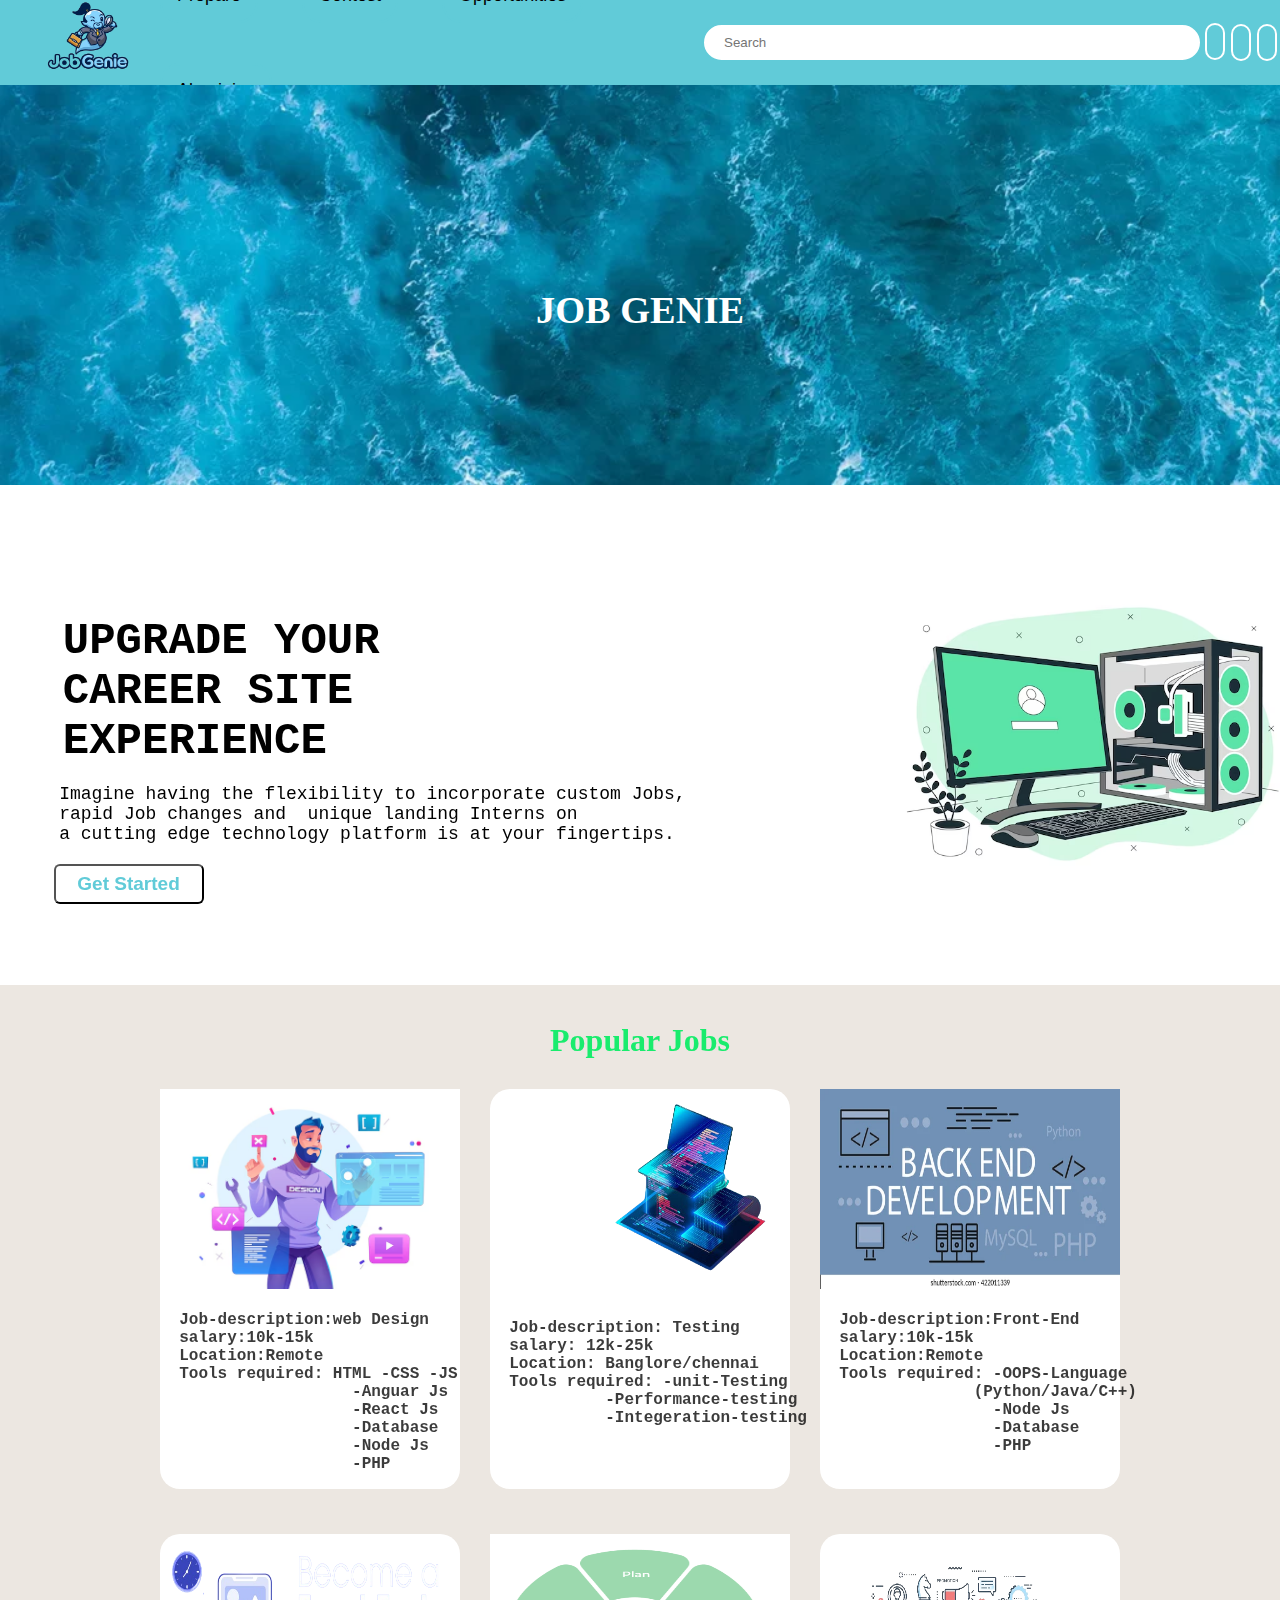
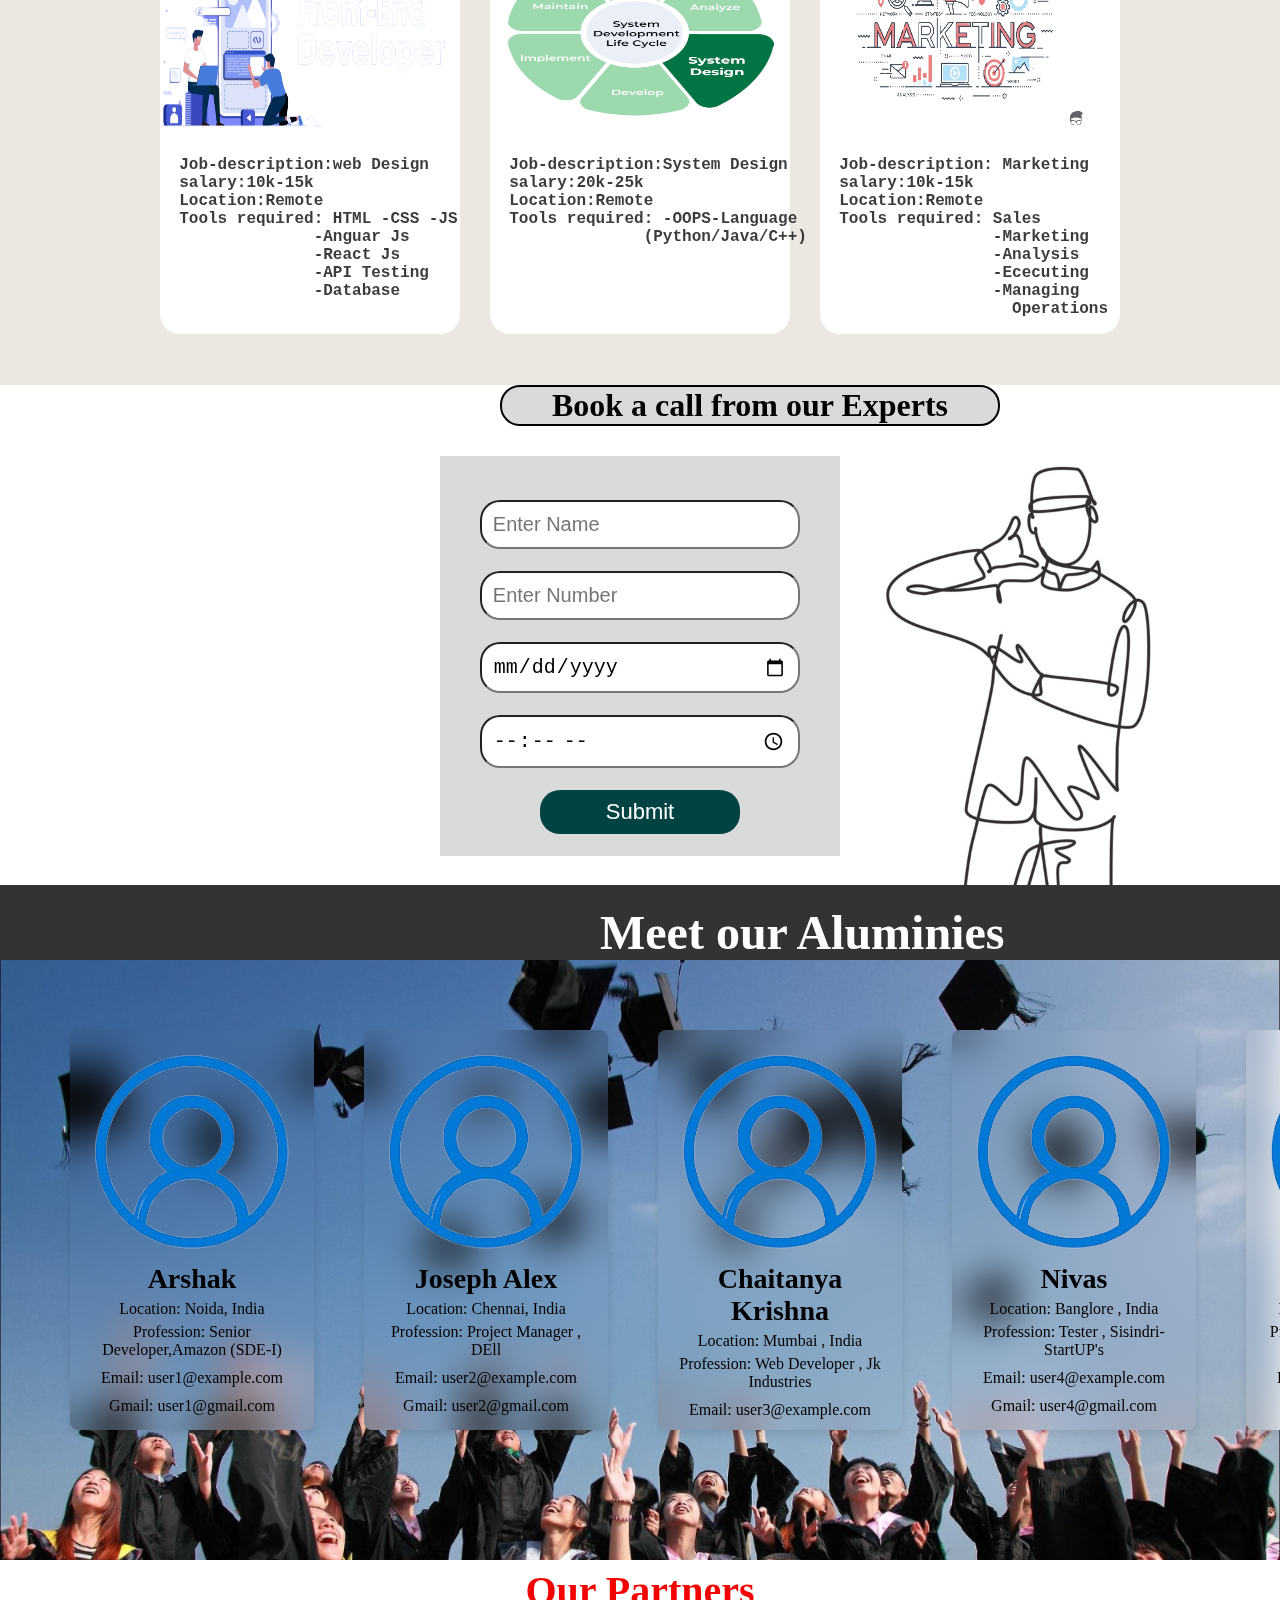
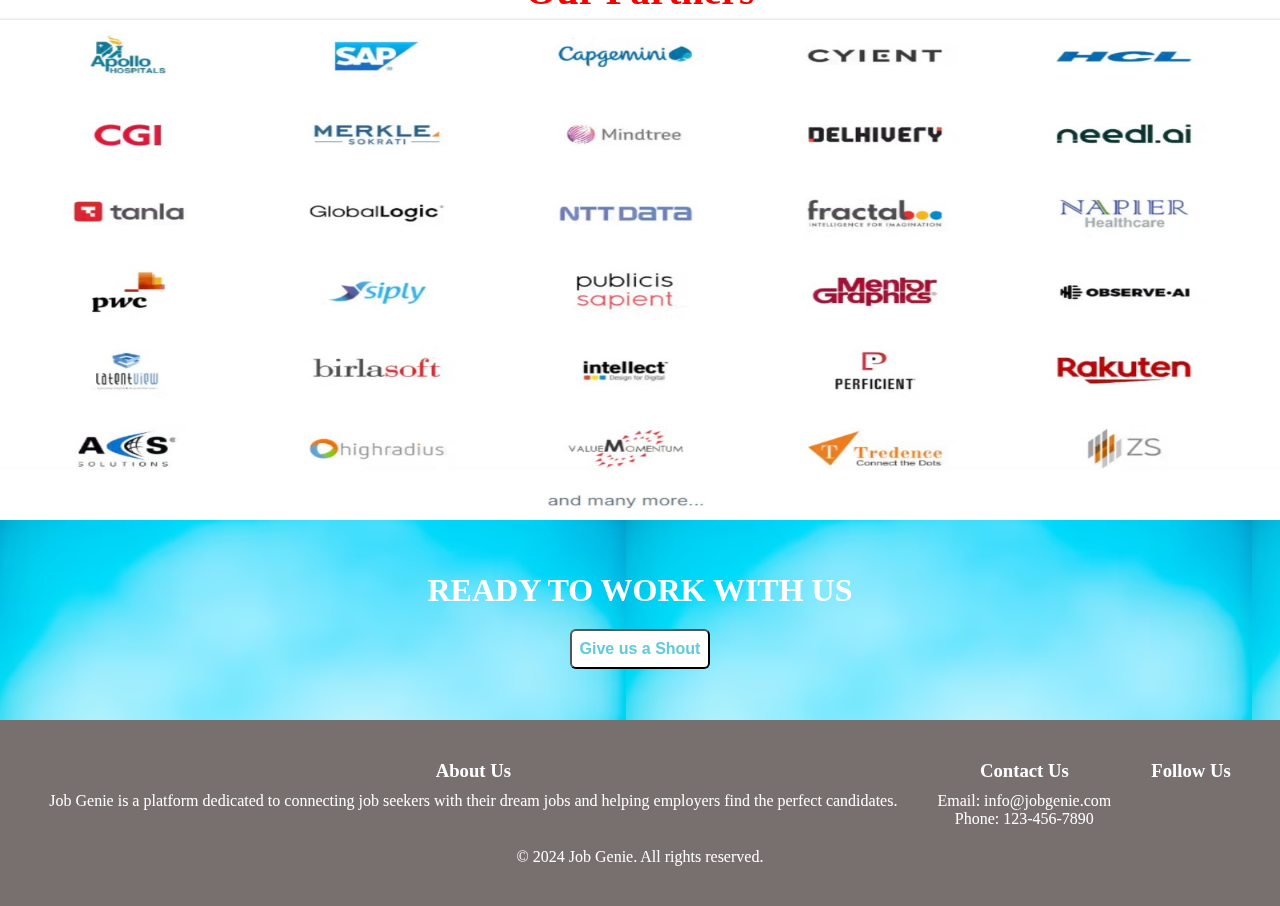
<file: index.html>
<!DOCTYPE html>
<html lang="en">
<head>
    <meta charset="UTF-8">
    <meta name="viewport" content="width=device-width, initial-scale=1.0">
    <link rel="stylesheet" href="Homepage.css">
    <link rel="stylesheet" href="https://cdnjs.cloudflare.com/ajax/libs/font-awesome/6.5.2/css/all.min.css" integrity="sha512-SnH5WK+bZxgPHs44uWIX+LLJAJ9/2PkPKZ5QiAj6Ta86w+fsb2TkcmfRyVX3pBnMFcV7oQPJkl9QevSCWr3W6A==" crossorigin="anonymous" referrerpolicy="no-referrer" />
    <title>HomePage</title>
</head>
<body>
    <div class="nav">
        <div class="logo">
            <img src="images/logo.png" alt="Logo" width="150px">
        </div>
        <div class="prepare">
            <a href="#matter"><button id="select">Prepare</button></a>
            <a href="#job_score"><button id="select">Contest</button></a>
            <a href="#jobs"><button id="select">Opportunities</button></a>
            <a href="#Alumini_container"><button id="select">Aluminies</button></a>
        </div>


        <div class="searchBar">
            <input type="text" placeholder="Search" id="nav_search">
            <i class="fa-solid fa-magnifying-glass"></i>
        </div>

        <div class="notifications">
            <a href="Notifications.html"><i class="fa-solid fa-bell"></i></a>
            <a href="profile.html"><i class="fa-solid fa-user"></i></a>
        </div>
    </div>


    <!-- *******************Hero Section ************************* -->

    <div class="hero_section">
        <h1>JOB GENIE</h1>
        <!-- <button id="hero_section_button">Connect Here</button> -->
    </div>

    <!-- *************************Content************************* -->

    <div class="content">
        <div id="matter">
<pre id="pre1">                
   UPGRADE YOUR 
   CAREER SITE 
   EXPERIENCE</pre><br>
<pre id="pre2">       Imagine having the flexibility to incorporate custom Jobs, 
       rapid Job changes and  unique landing Interns on 
       a cutting edge technology platform is at your fingertips.</pre>
        <button id="get_started" onclick="getStarted()">Get Started</button>
        </div>

        <div class="image">
            <img src="images/content_img.avif" alt="content" width="400px">
        </div>
    </div>

    <!-- ************************jobs******************************* -->
    
    <div id="jobs">
        <div><h1>Popular Jobs</h1></div>
        <div class="jobs2_for_these_divs">
            <div class="div_jobs">
                <div class="iimg">
                    <img src="images/webdev.avif" width="300px" height="200px">
                </div>
<pre id="pre-description">

  Job-description:web Design
  salary:10k-15k
  Location:Remote
  Tools required: HTML -CSS -JS 
                    -Anguar Js 
                    -React Js
                    -Database
                    -Node Js 
                    -PHP
</pre>
                <!-- /1/Job description// -->
            </div>
            <div class="div_jobs">
                <div class="iimg">
                    <img src="images/Tester.png" width="300px" height="190px">
                </div>
<pre id="pre-description">


  Job-description: Testing
  salary: 12k-25k
  Location: Banglore/chennai
  Tools required: -unit-Testing
            -Performance-testing
            -Integeration-testing
</pre>               
                <!-- /2/Job description// -->
                
            </div>
            <div class="div_jobs">
                <div class="iimg">
                    <img src="images/Backend.webp" width="300px" height="200px">
                </div>
<pre id="pre-description">

  Job-description:Front-End
  salary:10k-15k
  Location:Remote
  Tools required: -OOPS-Language
                (Python/Java/C++) 
                  -Node Js 
                  -Database
                  -PHP
                    
                    
</pre>
                <!-- /3/Job description// -->
            </div>
            <div class="div_jobs">
                <div class="iimg">
                    <img src="images/Frontend.png" width="300px" height="200px">
                </div>
<pre id="pre-description">

  Job-description:web Design
  salary:10k-15k
  Location:Remote
  Tools required: HTML -CSS -JS 
                -Anguar Js 
                -React Js
                -API Testing
                -Database                        
</pre>               
                <!-- /4/Job description// -->
            </div>
            <div class="div_jobs">
                <div class="iimg">
                    <img src="images/systemdev.png" width="300px" height="200px">
                </div>
<pre id="pre-description">

  Job-description:System Design
  salary:20k-25k
  Location:Remote
  Tools required: -OOPS-Language
                (Python/Java/C++) 
                    
                                    
                                    
</pre>
                <!-- /5/Job description// -->
            </div>
            <div class="div_jobs">
                <div class="iimg">
                    <img src="images/marketing.png" width="270px" height="200px">
                </div>
<pre id="pre-description">

  Job-description: Marketing
  salary:10k-15k
  Location:Remote
  Tools required: Sales
                  -Marketing
                  -Analysis
                  -Ececuting
                  -Managing
                    Operations                             
</pre>
                <!-- /6/Job description// -->
            </div>
        </div>
    </div>
    <!-- *********************Book an Call from our expert*********************** -->

    <div class="book">
        <div class="appointment">
            <div class="head">
                <h1>Book a call from our Experts</h1>
            </div>
            <div class="form">
                <input type="text" placeholder="Enter Name">
                <input type="text" placeholder="Enter Number">
                <input type="date">
                <input type="time" >
                <button id="book_btn">Submit</button>

            </div>
        </div>
    </div>

    <!-- *******************Meet our Aluminies******************** -->

    <div class="he">
        <h2>Meet our Aluminies</h2>
    </div>
    <div id="Alumini_container">
        
        <!-- Profile 1 -->
        <div class="Alumini_profile">
          <img src="images/Alumini.png" alt="Profile Picture" class="profile-pic">
          <h2 class="name">Arshak</h2>
          <p class="location">Location: Noida, India</p>
          <p class="profession">Profession: Senior Developer,Amazon (SDE-I)</p>
          <p class="email">Email: user1@example.com</p>
          <p class="gmail">Gmail: user1@gmail.com</p>
        </div>
    
        <!-- Profile 2 -->
        <div class="Alumini_profile">
          <img src="images/Alumini.png" alt="Profile Picture" class="profile-pic">
          <h2 class="name">Joseph Alex</h2>
          <p class="location">Location: Chennai, India</p>
          <p class="profession">Profession: Project Manager , DEll</p>
          <p class="email">Email: user2@example.com</p>
          <p class="gmail">Gmail: user2@gmail.com</p>
        </div>
    
        <!-- Profile 3 -->
        <div class="Alumini_profile">
          <img src="images/Alumini.png" alt="Profile Picture" class="profile-pic">
          <h2 class="name">Chaitanya Krishna</h2>
          <p class="location">Location: Mumbai , India</p>
          <p class="profession">Profession: Web Developer , Jk Industries</p>
          <p class="email">Email: user3@example.com</p>
        </div>
    
        <!-- Profile 4 -->
        <div class="Alumini_profile">
          <img src="images/Alumini.png" alt="Profile Picture" class="profile-pic">
          <h2 class="name">Nivas</h2>
          <p class="location">Location: Banglore , India</p>
          <p class="profession">Profession: Tester , Sisindri-StartUP's</p>
          <p class="email">Email: user4@example.com</p>
          <p class="gmail">Gmail: user4@gmail.com</p>
        </div>
    
        <!-- Profile 5 -->
        <div class="Alumini_profile">
          <img src="images/Alumini.png" alt="Profile Picture" class="profile-pic">
          <h2 class="name">Lohith</h2>
          <p class="location">Location: Texas , New York</p>
          <p class="profession">Profession: Senior Developer , Google</p>
          <p class="email">Email: user5@example.com</p>
          <p class="gmail">Gmail: user5@gmail.com</p>
        </div>
    
        <!-- Profile 6 -->
        <div class="Alumini_profile">
          <img src="images/Alumini.png" alt="Profile Picture" class="profile-pic">
          <h2 class="name">Rohith</h2>
          <p class="location">Location: Hyderabad , India</p>
          <p class="profession">Profession: HR - StartUp</p>
          <p class="email">Email: user6@example.com</p>
          <p class="gmail">Gmail: user6@gmail.com</p>
        </div>
    
        <!-- Profile 7 -->
        <div class="Alumini_profile">
          <img src="images/Alumini.png" alt="Profile Picture" class="profile-pic">
          <h2 class="name">Paul</h2>
          <p class="location">Location: Delhi , India</p>
          <p class="profession">Profession: Junior Developer , Jp-Morgan</p>
          <p class="email">Email: user7@example.com</p>
          <p class="gmail">Gmail: user7@gmail.com</p>
        </div>
    
        <!-- Profile 8 -->
        <div class="Alumini_profile">
          <img src="images/Alumini.png" alt="Profile Picture" class="profile-pic">
          <h2 class="name">Jagatrayee</h2>
          <p class="location">Location: Surat , India</p>
          <p class="profession">Profession: System Design , amarco</p>
          <p class="email">Email: user8@example.com</p>
          <p class="gmail">Gmail: user8@gmail.com</p>
        </div>
    
        <!-- Profile 9 -->
        <div class="Alumini_profile">
          <img src="images/Alumini.png" alt="Profile Picture" class="profile-pic">
          <h2 class="name">Valli</h2>
          <p class="location">Location: Texas , New York</p>
          <p class="profession">Profession: AI Engineer , Stark Industries</p>
          <p class="email">Email: user9@example.com</p>
          <p class="gmail">Gmail: user9@gmail.com</p>
        </div>
    
        <!-- Profile 10 -->
        <div class="Alumini_profile">
          <img src="images/Alumini.png" alt="Profile Picture" class="profile-pic">
          <h2 class="name">Anurag</h2>
          <p class="location">Location: Sydney , Australia</p>
          <p class="profession">Profession: Manager</p>
          <p class="email">Email: user10@example.com</p>
          <p class="gmail">Gmail: user10@gmail.com</p>
        </div>
    
      </div>

    <!-- ***********************Our Partners**************** -->

      <div class="part">
            <h1 id="p_h1">Our Partners</h1>
            <img src="images/Partners.jpg" alt="" width="100%" height="500px">
      </div>
      

    <!-- **********************Footer before********************** -->
    <div id="before_footer">
        <h1>READY TO WORK WITH US</h1>
        <a href="MentorRegistration.html"><button>Give us a Shout</button></a>
    </div>
    <!-- ********************FOOTER********************** -->
    <footer class="footer">
        <div class="container">
            <div class="footer-content">
                <div class="footer-section">
                    <h3>About Us</h3>
                    <p>Job Genie is a platform dedicated to connecting job seekers with their dream jobs and helping employers find the perfect candidates.</p>
                </div>
                <div class="footer-section">
                    <h3>Contact Us</h3>
                    <p>Email: info@jobgenie.com</p>
                    <p>Phone: 123-456-7890</p>
                </div>
                <div class="footer-section">
                    <h3>Follow Us</h3>
                    <i class="fa-brands fa-facebook"></i>
                    <i class="fa-brands fa-twitter"></i>
                    <i class="fa-brands fa-linkedin"></i>
                    <i class="fa-brands fa-square-instagram"></i>
                </div>
            </div>
            <p class="footer-bottom">&copy; 2024 Job Genie. All rights reserved.</p>
        </div>
    </footer>

    <script>
        function getStarted() {
            window.location.href = "registration .html";
    }
    </script>
    
</body>
</html>
</file>
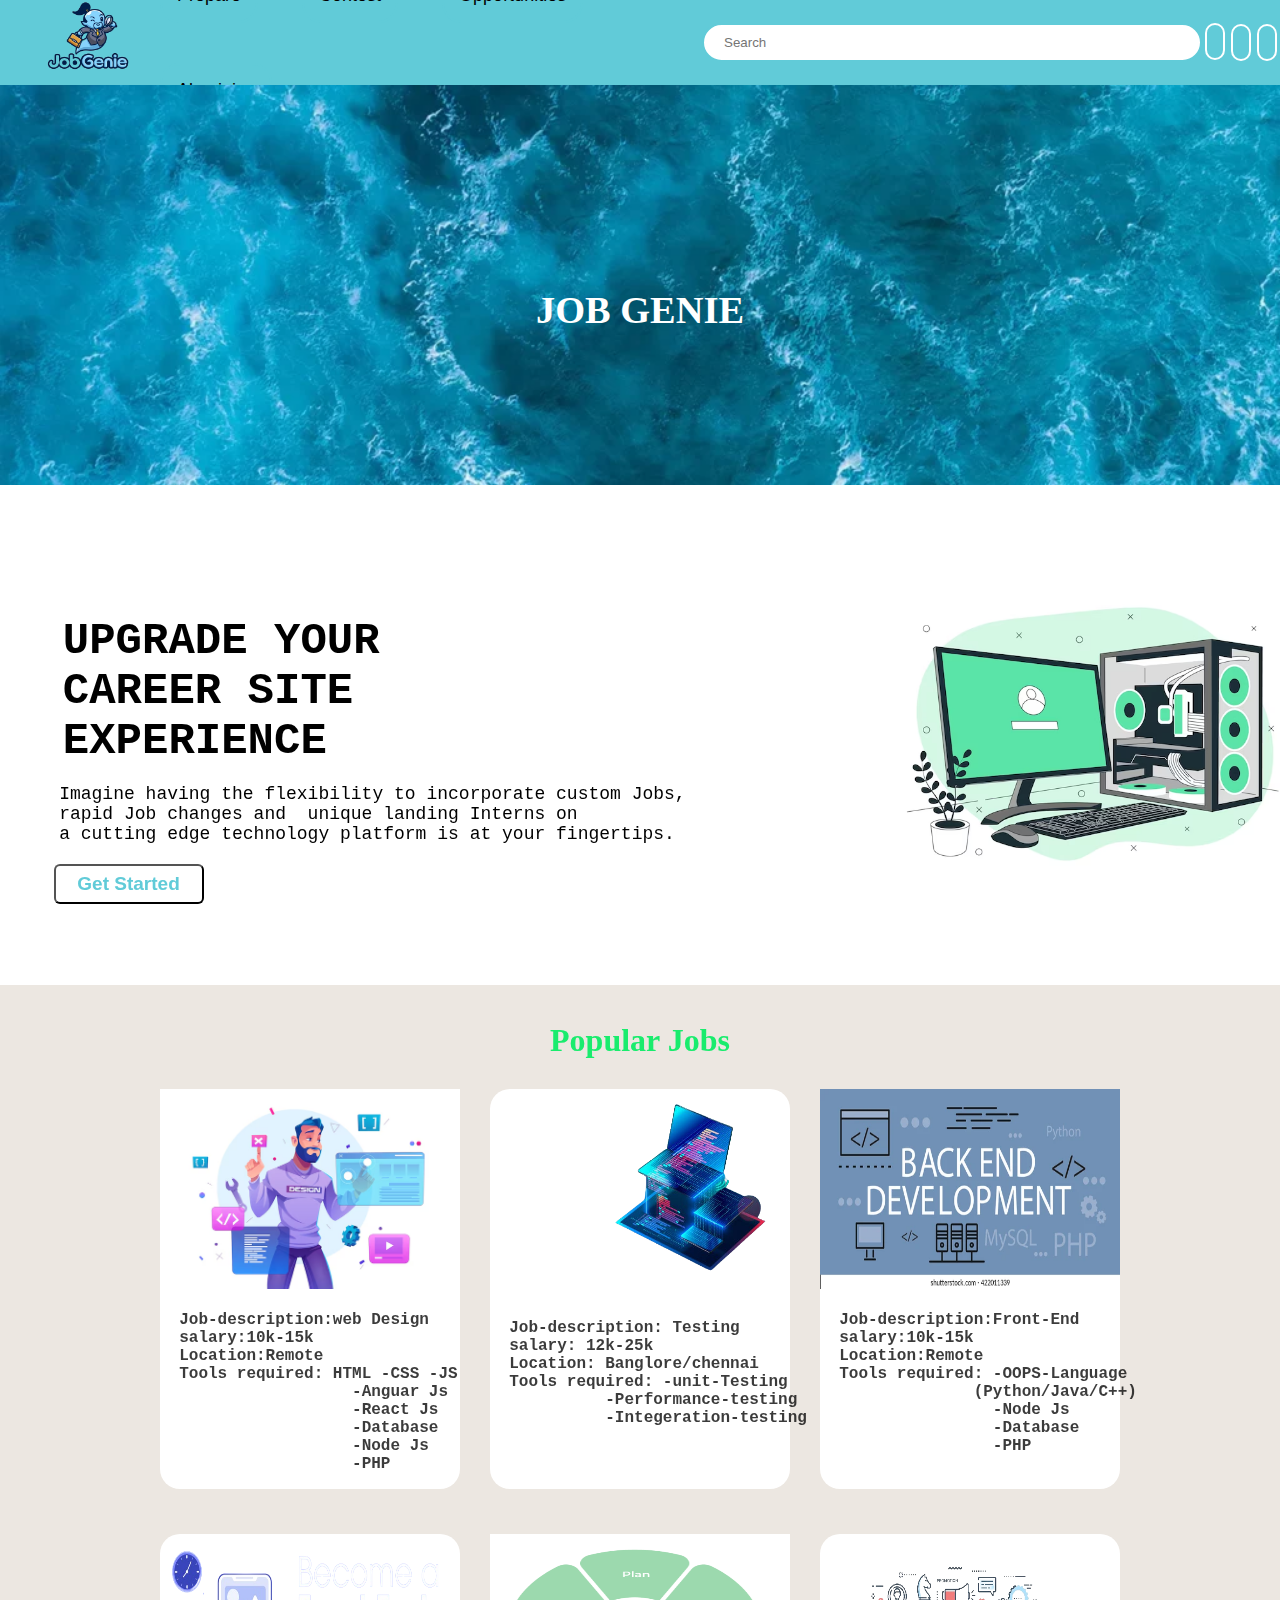
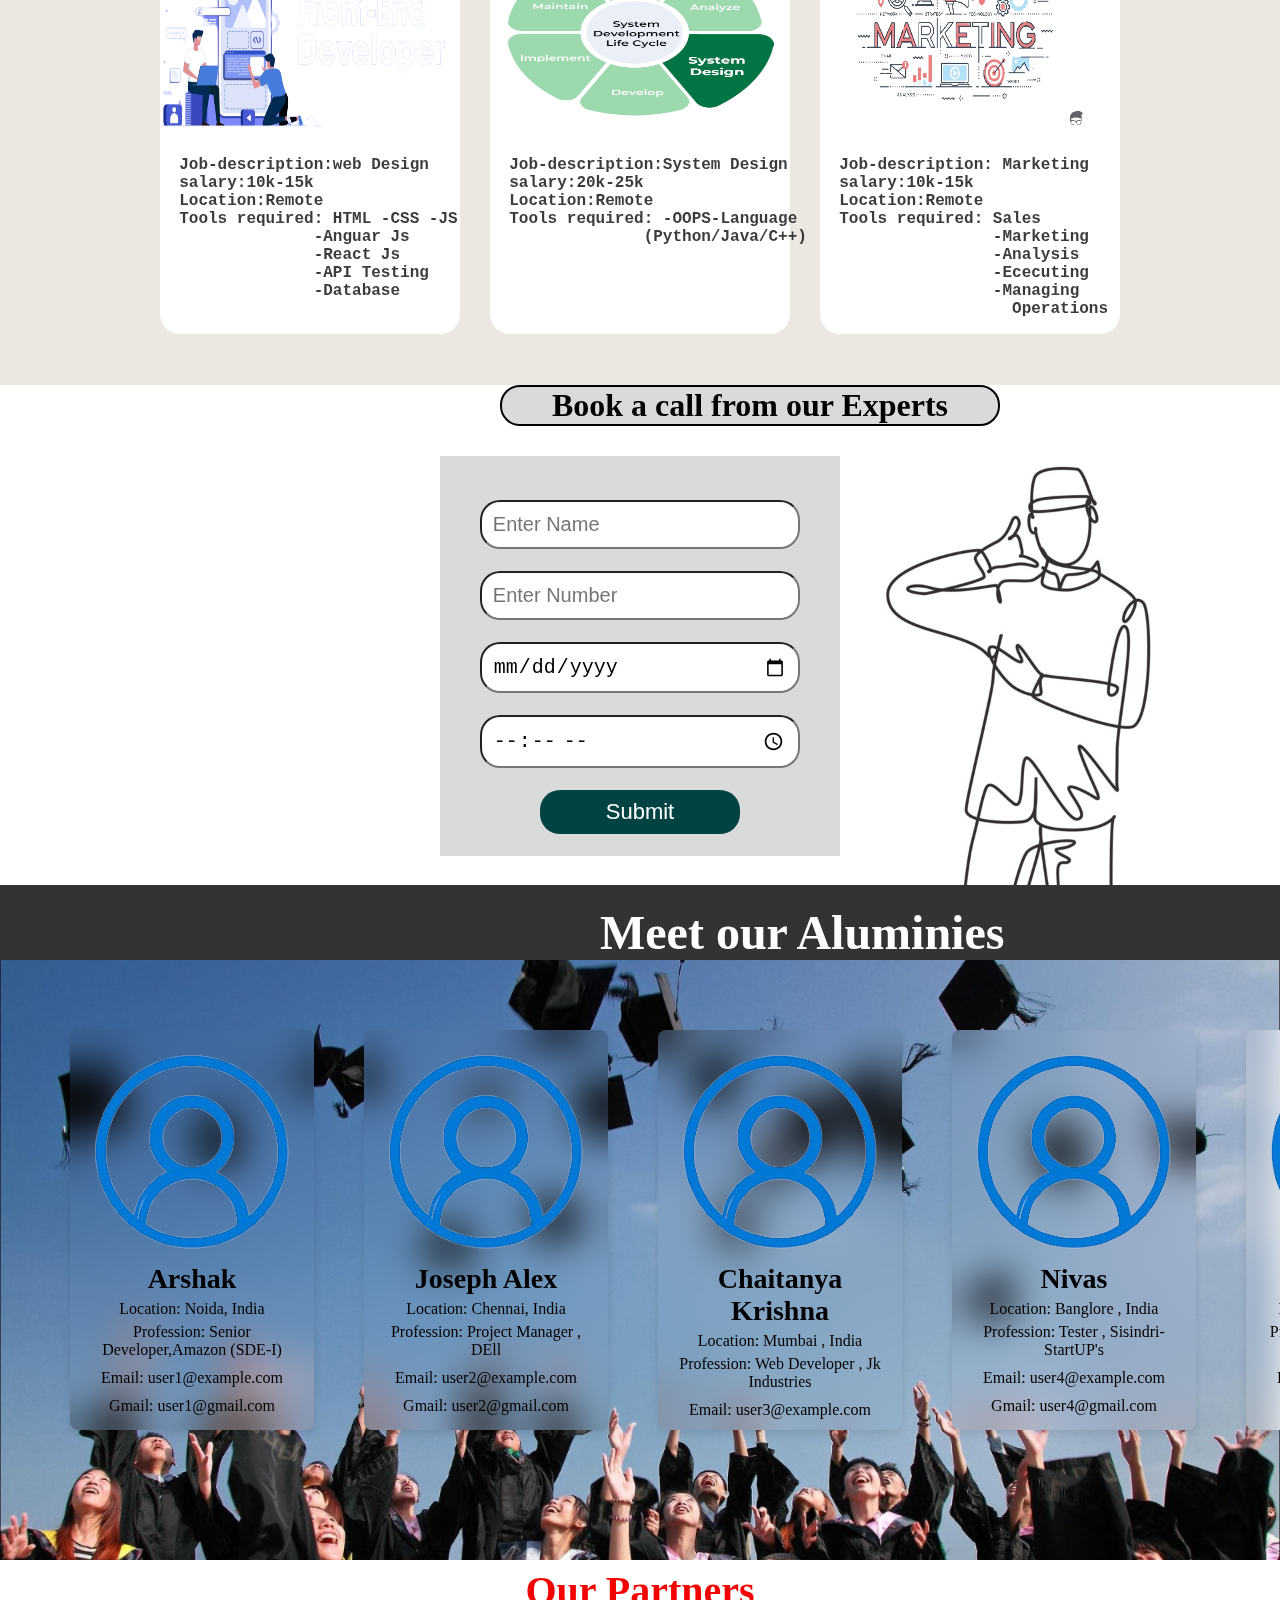
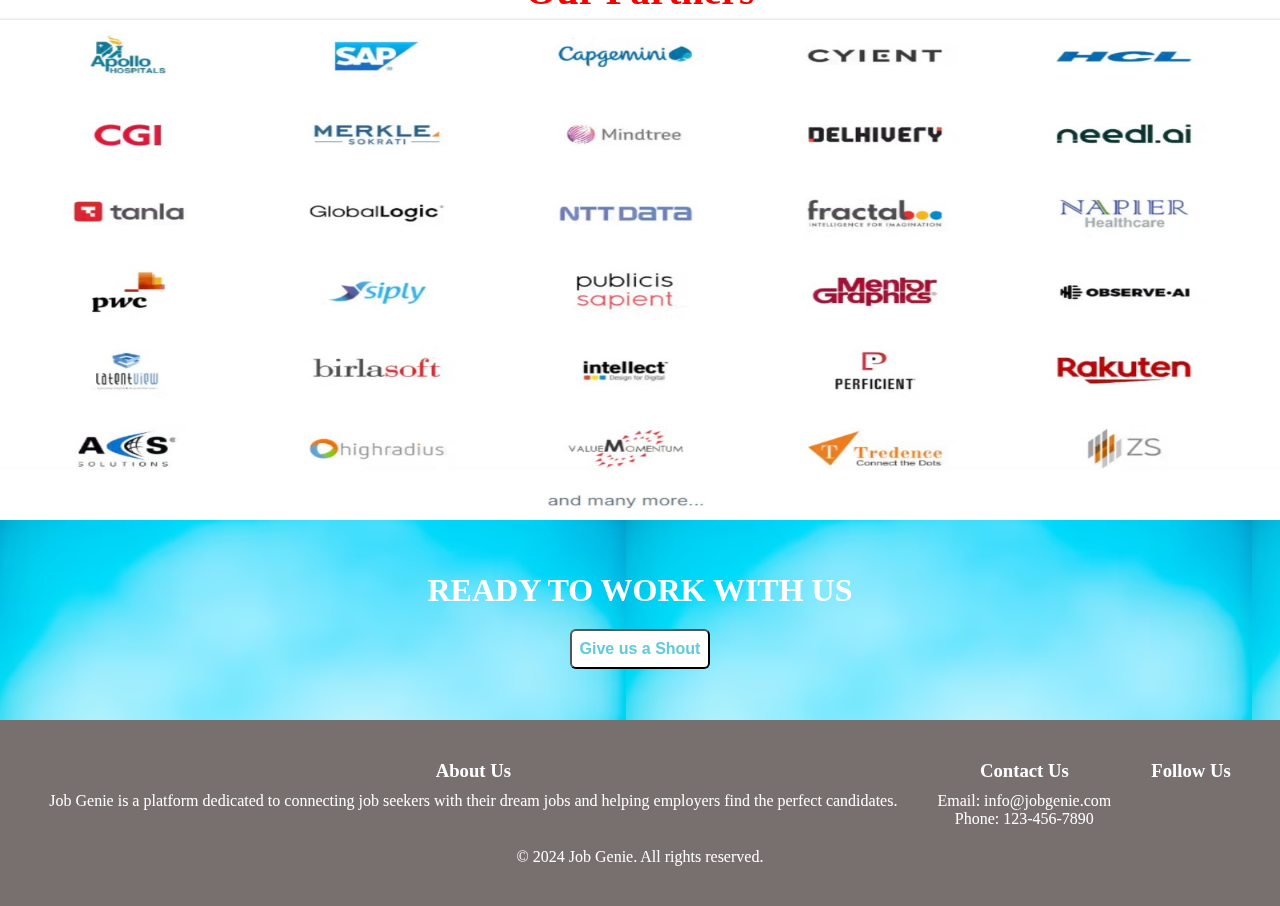
<file: HomePage.html>
<!DOCTYPE html>
<html lang="en">
<head>
    <meta charset="UTF-8">
    <meta name="viewport" content="width=device-width, initial-scale=1.0">
    <link rel="stylesheet" href="Homepage.css">
    <link rel="stylesheet" href="https://cdnjs.cloudflare.com/ajax/libs/font-awesome/6.5.2/css/all.min.css" integrity="sha512-SnH5WK+bZxgPHs44uWIX+LLJAJ9/2PkPKZ5QiAj6Ta86w+fsb2TkcmfRyVX3pBnMFcV7oQPJkl9QevSCWr3W6A==" crossorigin="anonymous" referrerpolicy="no-referrer" />
    <title>HomePage</title>
</head>
<body>
    <div class="nav">
        <div class="logo">
            <img src="images/logo.png" alt="Logo" width="150px">
        </div>
        <div class="prepare">
            <a href="#matter"><button id="select">Prepare</button></a>
            <a href="#job_score"><button id="select">Contest</button></a>
            <a href="#jobs"><button id="select">Opportunities</button></a>
            <a href="#Alumini_container"><button id="select">Aluminies</button></a>
        </div>


        <div class="searchBar">
            <input type="text" placeholder="Search" id="nav_search">
            <i class="fa-solid fa-magnifying-glass"></i>
        </div>

        <div class="notifications">
            <a href="Notifications.html"><i class="fa-solid fa-bell"></i></a>
            <a href="profile.html"><i class="fa-solid fa-user"></i></a>
        </div>
    </div>


    <!-- *******************Hero Section ************************* -->

    <div class="hero_section">
        <h1>JOB GENIE</h1>
        <!-- <button id="hero_section_button">Connect Here</button> -->
    </div>

    <!-- *************************Content************************* -->

    <div class="content">
        <div id="matter">
<pre id="pre1">                
   UPGRADE YOUR 
   CAREER SITE 
   EXPERIENCE</pre><br>
<pre id="pre2">       Imagine having the flexibility to incorporate custom Jobs, 
       rapid Job changes and  unique landing Interns on 
       a cutting edge technology platform is at your fingertips.</pre>
        <button id="get_started" onclick="getStarted()">Get Started</button>
        </div>

        <div class="image">
            <img src="images/content_img.avif" alt="content" width="400px">
        </div>
    </div>

    <!-- ************************jobs******************************* -->
    
    <div id="jobs">
        <div><h1>Popular Jobs</h1></div>
        <div class="jobs2_for_these_divs">
            <div class="div_jobs">
                <div class="iimg">
                    <img src="images/webdev.avif" width="300px" height="200px">
                </div>
<pre id="pre-description">

  Job-description:web Design
  salary:10k-15k
  Location:Remote
  Tools required: HTML -CSS -JS 
                    -Anguar Js 
                    -React Js
                    -Database
                    -Node Js 
                    -PHP
</pre>
                <!-- /1/Job description// -->
            </div>
            <div class="div_jobs">
                <div class="iimg">
                    <img src="images/Tester.png" width="300px" height="190px">
                </div>
<pre id="pre-description">


  Job-description: Testing
  salary: 12k-25k
  Location: Banglore/chennai
  Tools required: -unit-Testing
            -Performance-testing
            -Integeration-testing
</pre>               
                <!-- /2/Job description// -->
                
            </div>
            <div class="div_jobs">
                <div class="iimg">
                    <img src="images/Backend.webp" width="300px" height="200px">
                </div>
<pre id="pre-description">

  Job-description:Front-End
  salary:10k-15k
  Location:Remote
  Tools required: -OOPS-Language
                (Python/Java/C++) 
                  -Node Js 
                  -Database
                  -PHP
                    
                    
</pre>
                <!-- /3/Job description// -->
            </div>
            <div class="div_jobs">
                <div class="iimg">
                    <img src="images/Frontend.png" width="300px" height="200px">
                </div>
<pre id="pre-description">

  Job-description:web Design
  salary:10k-15k
  Location:Remote
  Tools required: HTML -CSS -JS 
                -Anguar Js 
                -React Js
                -API Testing
                -Database                        
</pre>               
                <!-- /4/Job description// -->
            </div>
            <div class="div_jobs">
                <div class="iimg">
                    <img src="images/systemdev.png" width="300px" height="200px">
                </div>
<pre id="pre-description">

  Job-description:System Design
  salary:20k-25k
  Location:Remote
  Tools required: -OOPS-Language
                (Python/Java/C++) 
                    
                                    
                                    
</pre>
                <!-- /5/Job description// -->
            </div>
            <div class="div_jobs">
                <div class="iimg">
                    <img src="images/marketing.png" width="270px" height="200px">
                </div>
<pre id="pre-description">

  Job-description: Marketing
  salary:10k-15k
  Location:Remote
  Tools required: Sales
                  -Marketing
                  -Analysis
                  -Ececuting
                  -Managing
                    Operations                             
</pre>
                <!-- /6/Job description// -->
            </div>
        </div>
    </div>
    <!-- *********************Book an Call from our expert*********************** -->

    <div class="book">
        <div class="appointment">
            <div class="head">
                <h1>Book a call from our Experts</h1>
            </div>
            <div class="form">
                <input type="text" placeholder="Enter Name">
                <input type="text" placeholder="Enter Number">
                <input type="date">
                <input type="time" >
                <button id="book_btn">Submit</button>

            </div>
        </div>
    </div>

    <!-- *******************Meet our Aluminies******************** -->

    <div class="he">
        <h2>Meet our Aluminies</h2>
    </div>
    <div id="Alumini_container">
        
        <!-- Profile 1 -->
        <div class="Alumini_profile">
          <img src="images/Alumini.png" alt="Profile Picture" class="profile-pic">
          <h2 class="name">Arshak</h2>
          <p class="location">Location: Noida, India</p>
          <p class="profession">Profession: Senior Developer,Amazon (SDE-I)</p>
          <p class="email">Email: user1@example.com</p>
          <p class="gmail">Gmail: user1@gmail.com</p>
        </div>
    
        <!-- Profile 2 -->
        <div class="Alumini_profile">
          <img src="images/Alumini.png" alt="Profile Picture" class="profile-pic">
          <h2 class="name">Joseph Alex</h2>
          <p class="location">Location: Chennai, India</p>
          <p class="profession">Profession: Project Manager , DEll</p>
          <p class="email">Email: user2@example.com</p>
          <p class="gmail">Gmail: user2@gmail.com</p>
        </div>
    
        <!-- Profile 3 -->
        <div class="Alumini_profile">
          <img src="images/Alumini.png" alt="Profile Picture" class="profile-pic">
          <h2 class="name">Chaitanya Krishna</h2>
          <p class="location">Location: Mumbai , India</p>
          <p class="profession">Profession: Web Developer , Jk Industries</p>
          <p class="email">Email: user3@example.com</p>
        </div>
    
        <!-- Profile 4 -->
        <div class="Alumini_profile">
          <img src="images/Alumini.png" alt="Profile Picture" class="profile-pic">
          <h2 class="name">Nivas</h2>
          <p class="location">Location: Banglore , India</p>
          <p class="profession">Profession: Tester , Sisindri-StartUP's</p>
          <p class="email">Email: user4@example.com</p>
          <p class="gmail">Gmail: user4@gmail.com</p>
        </div>
    
        <!-- Profile 5 -->
        <div class="Alumini_profile">
          <img src="images/Alumini.png" alt="Profile Picture" class="profile-pic">
          <h2 class="name">Lohith</h2>
          <p class="location">Location: Texas , New York</p>
          <p class="profession">Profession: Senior Developer , Google</p>
          <p class="email">Email: user5@example.com</p>
          <p class="gmail">Gmail: user5@gmail.com</p>
        </div>
    
        <!-- Profile 6 -->
        <div class="Alumini_profile">
          <img src="images/Alumini.png" alt="Profile Picture" class="profile-pic">
          <h2 class="name">Rohith</h2>
          <p class="location">Location: Hyderabad , India</p>
          <p class="profession">Profession: HR - StartUp</p>
          <p class="email">Email: user6@example.com</p>
          <p class="gmail">Gmail: user6@gmail.com</p>
        </div>
    
        <!-- Profile 7 -->
        <div class="Alumini_profile">
          <img src="images/Alumini.png" alt="Profile Picture" class="profile-pic">
          <h2 class="name">Paul</h2>
          <p class="location">Location: Delhi , India</p>
          <p class="profession">Profession: Junior Developer , Jp-Morgan</p>
          <p class="email">Email: user7@example.com</p>
          <p class="gmail">Gmail: user7@gmail.com</p>
        </div>
    
        <!-- Profile 8 -->
        <div class="Alumini_profile">
          <img src="images/Alumini.png" alt="Profile Picture" class="profile-pic">
          <h2 class="name">Jagatrayee</h2>
          <p class="location">Location: Surat , India</p>
          <p class="profession">Profession: System Design , amarco</p>
          <p class="email">Email: user8@example.com</p>
          <p class="gmail">Gmail: user8@gmail.com</p>
        </div>
    
        <!-- Profile 9 -->
        <div class="Alumini_profile">
          <img src="images/Alumini.png" alt="Profile Picture" class="profile-pic">
          <h2 class="name">Valli</h2>
          <p class="location">Location: Texas , New York</p>
          <p class="profession">Profession: AI Engineer , Stark Industries</p>
          <p class="email">Email: user9@example.com</p>
          <p class="gmail">Gmail: user9@gmail.com</p>
        </div>
    
        <!-- Profile 10 -->
        <div class="Alumini_profile">
          <img src="images/Alumini.png" alt="Profile Picture" class="profile-pic">
          <h2 class="name">Anurag</h2>
          <p class="location">Location: Sydney , Australia</p>
          <p class="profession">Profession: Manager</p>
          <p class="email">Email: user10@example.com</p>
          <p class="gmail">Gmail: user10@gmail.com</p>
        </div>
    
      </div>

    <!-- ***********************Our Partners**************** -->

      <div class="part">
            <h1 id="p_h1">Our Partners</h1>
            <img src="images/Partners.jpg" alt="" width="100%" height="500px">
      </div>
      

    <!-- **********************Footer before********************** -->
    <div id="before_footer">
        <h1>READY TO WORK WITH US</h1>
        <a href="MentorRegistration.html"><button>Give us a Shout</button></a>
    </div>
    <!-- ********************FOOTER********************** -->
    <footer class="footer">
        <div class="container">
            <div class="footer-content">
                <div class="footer-section">
                    <h3>About Us</h3>
                    <p>Job Genie is a platform dedicated to connecting job seekers with their dream jobs and helping employers find the perfect candidates.</p>
                </div>
                <div class="footer-section">
                    <h3>Contact Us</h3>
                    <p>Email: info@jobgenie.com</p>
                    <p>Phone: 123-456-7890</p>
                </div>
                <div class="footer-section">
                    <h3>Follow Us</h3>
                    <i class="fa-brands fa-facebook"></i>
                    <i class="fa-brands fa-twitter"></i>
                    <i class="fa-brands fa-linkedin"></i>
                    <i class="fa-brands fa-square-instagram"></i>
                </div>
            </div>
            <p class="footer-bottom">&copy; 2024 Job Genie. All rights reserved.</p>
        </div>
    </footer>

    <script>
        function getStarted() {
            window.location.href = "registration .html";
    }
    </script>
    
</body>
</html>
</file>
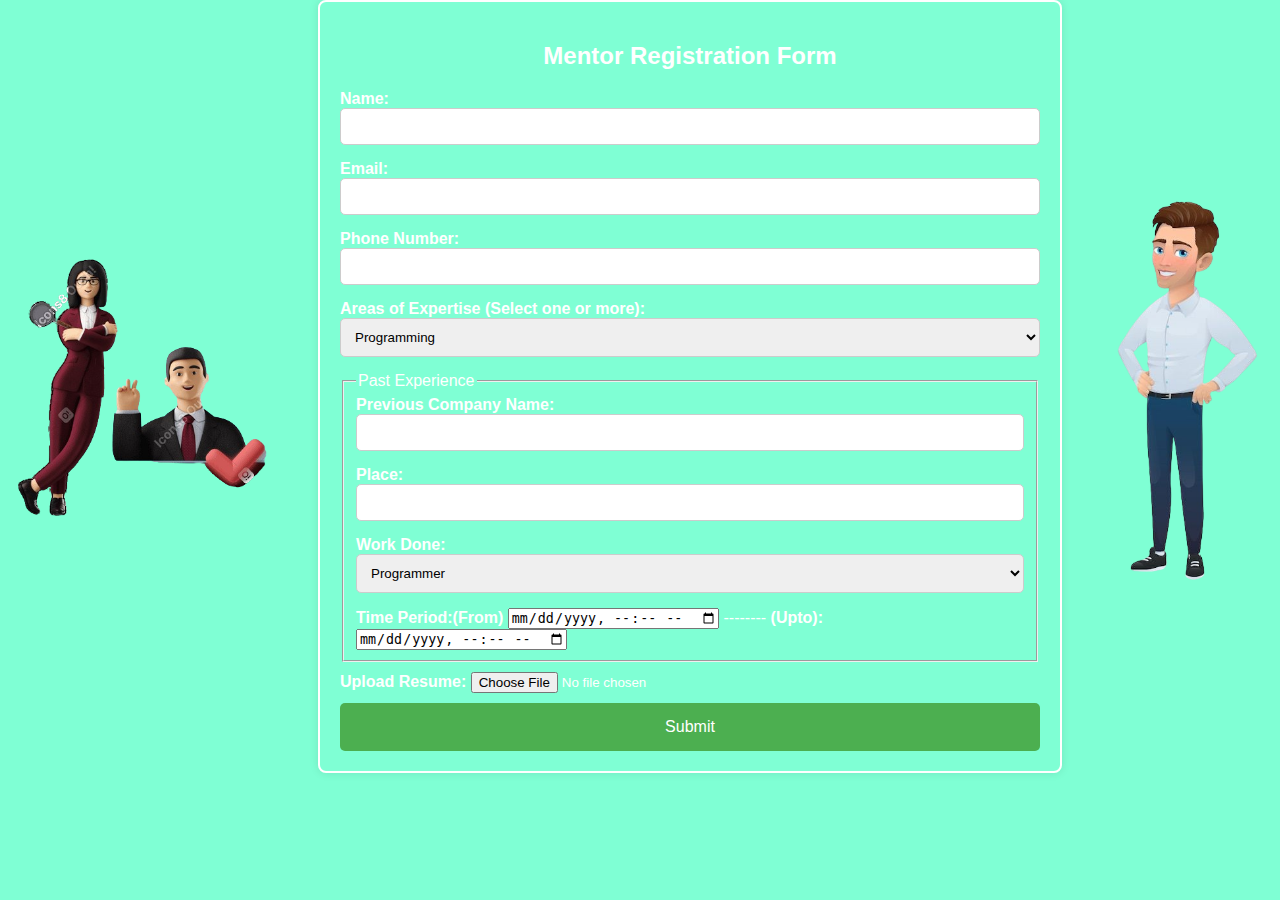
<file: MentorRegistration.html>
<!DOCTYPE html>
<html lang="en">
<head>
  <meta charset="UTF-8">
  <meta name="viewport" content="width=device-width, initial-scale=1.0">
  <title>Mentor Registration Form</title>
  <style>
    body {
      font-family: Arial, sans-serif;
      background-color: rgb(77, 157, 160);
      margin: 0;
      padding: 0;
      display: flex;
      justify-content:space-around;
      align-items: center;
      /* background: url("/images/background_hiring.jpg");
      background-repeat: no-repeat;
      background-size: cover; */
      background-color:aquamarine;
    }
    
    .container {
      max-width: 700px;
      padding: 20px;
      background-color: rgb(255, 255, 255);
      border-radius: 8px;
      box-shadow: 0 0 10px rgba(0,0,0,0.1);
      background-color:transparent ;
      border: 2px solid white;
      color:white;
    }
    
    h2 {
      text-align: center;
      margin-bottom: 20px;
    }
    
    label {
      font-weight: bold;
    }
    
    input[type="text"],
    input[type="email"],
    input[type="tel"],
    textarea,
    select {
      width: 100%;
      padding: 10px;
      margin-bottom: 15px;
      border: 1px solid rgb(204, 204, 204);
      border-radius: 5px;
      box-sizing: border-box;
    }
    
    input[type="file"] {
      margin-top: 10px;
    }
    
    textarea {
      height: 100px;
    }
    
    input[type="submit"] {
      background-color: rgb(76, 175, 80);
      color: white;
      padding: 15px 20px;
      border: none;
      border-radius: 5px;
      cursor: pointer;
      font-size: 16px;
      width: 100%;
      margin-top: 10px;
    }
    
    input[type="submit"]:hover {
      background-color: rgb(69, 160, 73);
    }

    :hover{
        opacity: 1;
    }

    .recruiter{
        width:200px;
        height: auto;
       
        margin-right: 100px;
        /* background: url("recruiter.png");
        background-repeat: no-repeat ;
        background-size: cover; */
    }

    .recruiter img{
        width: 300px;
        margin-left: 0px;
    }

    .recruiter , .jobseeker{
        animation:imageupdown 4s infinite ease-in-out;
    }

    @keyframes imageupdown {

        0% {
            transform: translateY(0);
        }
        50% {
            transform: translateY(-30px); 
        }
        100% {
            transform: translateY(0);
        }
    }
  </style>
</head>
<body>

    <div class="recruiter">
        <img src="images/recruiter.png" alt="">
    </div>

<div class="container">
  <h2>Mentor Registration Form</h2>
  <form action="#" method="post">
    <label for="name">Name:</label>
    <input type="text" id="name" name="name" required>

    <label for="email">Email:</label>
    <input type="email" id="email" name="email" required>

    <label for="phone">Phone Number:</label>
    <input type="tel" id="phone" name="phone" required>

    <label for="expertise">Areas of Expertise (Select one or more):</label>
    <select id="expertise" name="expertise" required>
      <option value="Programming">Programming</option>
      <option value="Web Development">Web Development</option>
      <option value="Data Science">Data Science</option>
      <option value="UX/UI Design">UX/UI Design</option>
      <option value="Digital Marketing">Digital Marketing</option>
      <option value="System Design">System Design</option>
      <option value="Data Structures and Algorithms">Data Structures and Algorithms</option>
      <option value="Full Stack Development">Full Stack Development</option>
      <!-- Add more options as needed -->
    </select>

    <fieldset>
        <legend>Past Experience</legend>
        <label for="company">Previous Company Name:</label>
        <input type="text" id="company" name="company" required>

        <label for="place">Place:</label>
        <input type="text" id="place" name="place" required>

        <label for="work-done">Work Done:</label>
        <select id="expertise" name="expertise" required>
        <option value="Programmer">Programmer</option>
        <option value="Web Developer">Web Developer</option>
        <option value="Data Scientist">Data Scientist</option>
        <option value="UX/UI Designer">UX/UI Designer</option>
        <option value="Digital Marketing">Digital Marketing</option>
        <option value="System Designer">System Designer</option>
        <option value="Data Structures and Algo Expert">Data Structures and Algo Expert</option>
        <option value="Full Stack Developer">Full Stack Developer</option>
    </select>

        <label for="time">Time Period:(From)</label>
        <input type="datetime-local" id="time" name="time" placeholder="e.g., January 2018 - March 2020" required>
        <span>--------</span>
        <label for="time">(Upto):</label>
        <input type="datetime-local" id="time" name="time" placeholder="e.g., January 2018 - March 2020" required>
    </fieldset>

    <label for="resume">Upload Resume:</label>
    <input type="file" id="resume" name="resume" accept=".pdf,.doc,.docx" required>

    <input type="submit" value="Submit">
  </form>
</div>

    <div class="jobseeker">
        <img src="images/jobseeker.png" alt="" height="400px">
    </div>

</body>
</html>
</file>
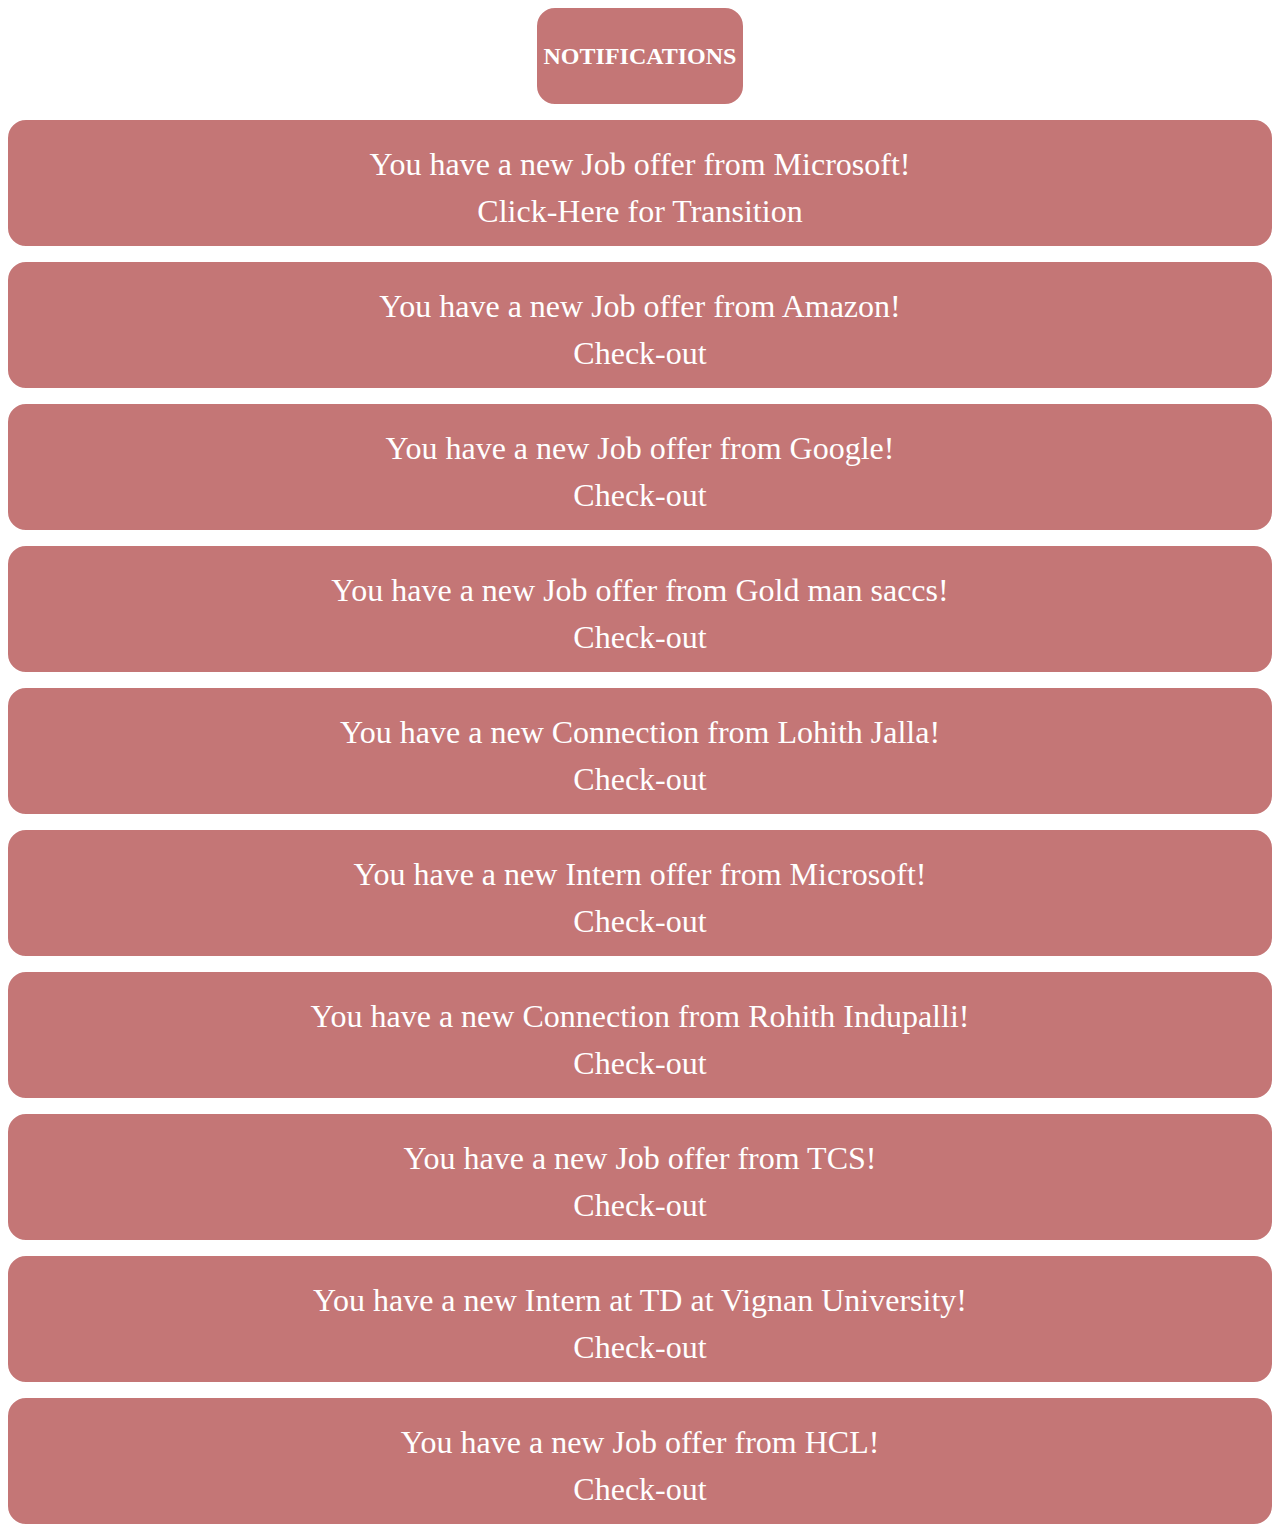
<file: Notifications.html>
<!DOCTYPE html>
<html lang="en">
<head>
    <meta charset="UTF-8">
    <meta name="viewport" content="width=device-width, initial-scale=1.0">
    <title>Notifications</title>
    <style>
        *{
            box-sizing: border-box;
            margin:0px;
            padding:0px;
        }
        
        body{
            display: flex;
            flex-direction: column;
            justify-content: center;
            align-items: center;
        }
        .notifications{
            height:130px;
            width:99%;
            background-color: rgb(196, 118, 118);
            border: 2px solid white;
            border-radius: 20px;
            margin:6px;
            display:flex;
            flex-direction: column;
            justify-content: center;
            align-items: center;
            cursor: pointer;
        }

        .IntroNotifications{
            height:100px;
            width:210px;
            background-color: rgb(196, 118, 118);
            border: 2px solid white;
            border-radius: 20px;
            margin:6px;
            display:flex;
            flex-direction: column;
            justify-content: center;
            align-items: center;
            color:white;
            font-size: 12px;
        }

        .notifications:hover{
            transform: scale(1.01);
        }
        
        .notifications p{
            font-size: 32px;
            color:white;
            padding-top:10px;
        }
        .fade-out {
            opacity: 0;
            transition: opacity 0.5s ease-in-out;
        }
    </style>
</head>
<body>
    <div class="IntroNotifications">
        <h1>NOTIFICATIONS</h1>
    </div>
    <div class="notifications" onclick="toggleChecked(this)">
        <p>You have a new Job offer from Microsoft!</p>
        <p>Click-Here for Transition</p>
    </div>
    <div class="notifications" onclick="toggleChecked(this)">
        <p>You have a new Job offer from Amazon!</p>
        <p>Check-out</p>
    </div>
    <div class="notifications" onclick="toggleChecked(this)">
        <p>You have a new Job offer from Google!</p>
        <p>Check-out</p>
    </div>
    <div class="notifications" onclick="toggleChecked(this)">
        <p>You have a new Job offer from Gold man saccs!</p>
        <p>Check-out</p>
    </div>
    <div class="notifications" onclick="toggleChecked(this)">
        <p>You have a new Connection from Lohith Jalla!</p>
        <p>Check-out</p>
    </div>
    <div class="notifications" onclick="toggleChecked(this)">
        <p>You have a new Intern offer from Microsoft!</p>
        <p>Check-out</p>
    </div>
    <div class="notifications" onclick="toggleChecked(this)">
        <p>You have a new Connection from Rohith Indupalli!</p>
        <p>Check-out</p>
    </div>
    <div class="notifications" onclick="toggleChecked(this)">
        <p>You have a new Job offer from TCS!</p>
        <p>Check-out</p>
    </div>
    <div class="notifications" onclick="toggleChecked(this)">
        <p>You have a new Intern at TD at Vignan University!</p>
        <p>Check-out</p>
    </div>
    <div class="notifications" onclick="toggleChecked(this)">
        <p>You have a new Job offer from HCL!</p>
        <p>Check-out</p>
    </div>


    <script>
        function toggleChecked(div) {
            const isChecked = div.getAttribute('data-checked') === 'true';
    
            if (!isChecked) {
                div.setAttribute('data-checked', 'true');
                div.style.backgroundColor = "blue";
                div.classList.add('fade-out');
                div.addEventListener('transitionend', () => {
                    div.remove();
                });
            }   
        }

    </script>
</body>

</html>
</file>
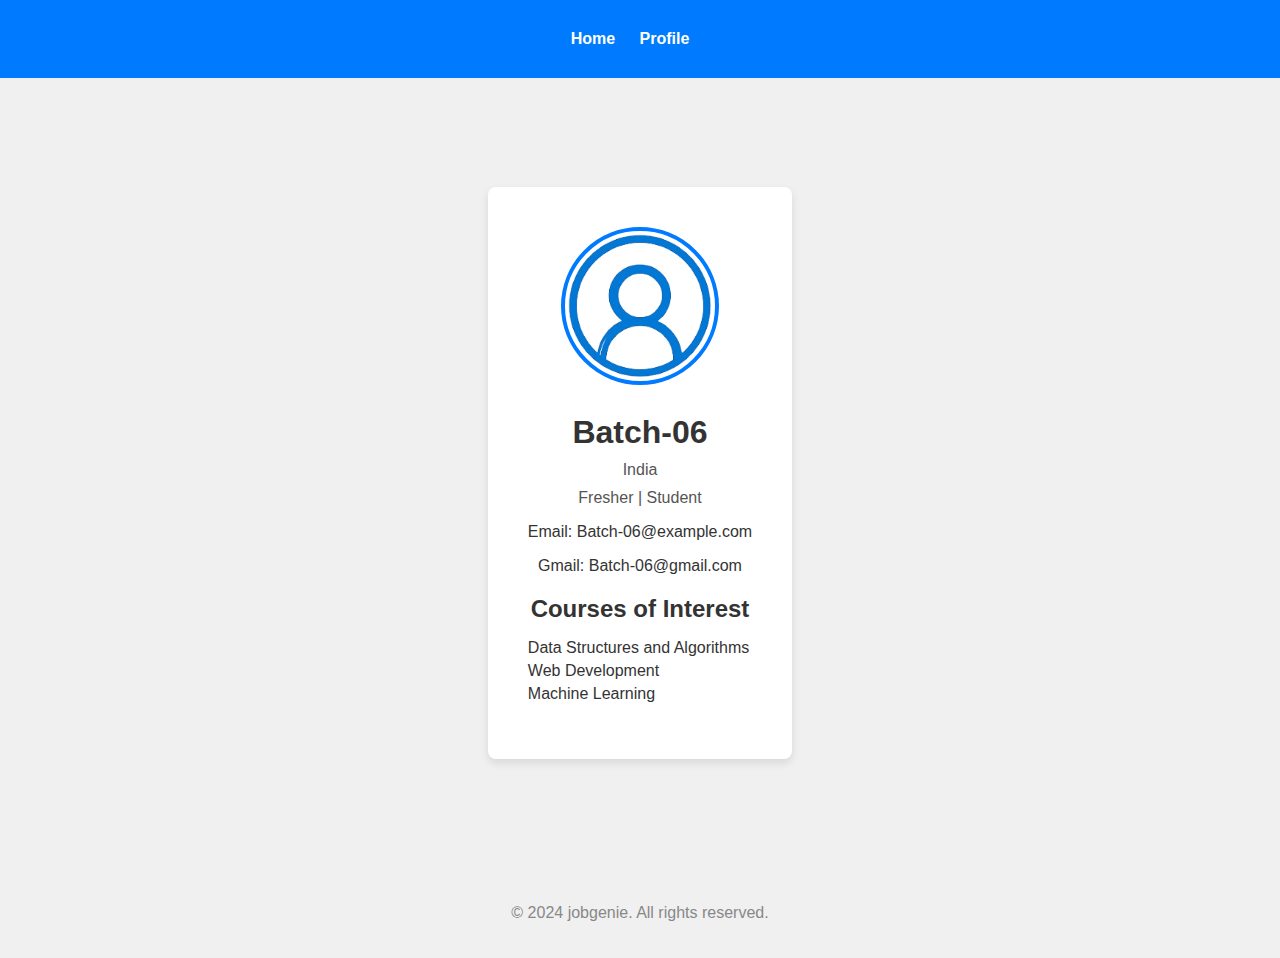
<file: profile.html>
<!DOCTYPE html>
<html lang="en">
<head>
  <meta charset="UTF-8">
  <meta name="viewport" content="width=device-width, initial-scale=1.0">
  <title>User Profile</title>
  <style>
    body {
      font-family: Arial, sans-serif;
      margin: 0;
      padding: 0;
      background-color: #f0f0f0;
      color: #333;
    }

    .container {
      max-width: 1200px;
      margin: 0 auto;
      padding: 20px;
    }

    header {
      background-color: #007bff;
      color: #fff;
      padding: 10px 0;
    }

    nav ul {
      list-style-type: none;
      margin: 0;
      padding: 0;
      text-align: center;
    }

    nav ul li {
      display: inline-block;
      margin-right: 20px;
    }

    nav ul li a {
      text-decoration: none;
      color: #fff;
      font-weight: bold;
      transition: color 0.3s ease;
    }

    nav ul li a:hover {
      color: #ff7f50;
    }

    main {
      margin-top: 20px;
      display: flex;
      justify-content: center;
      align-items: center;
      min-height: calc(100vh - 150px);
    }

    .profile {
      background-color: #fff;
      border-radius: 8px;
      box-shadow: 0 4px 8px rgba(0, 0, 0, 0.1);
      padding: 40px;
      text-align: center;
    }

    .profile-pic {
      width: 150px;
      height: 150px;
      border-radius: 50%;
      margin-bottom: 20px;
      border: 4px solid #007bff;
    }

    .name {
      margin: 5px 0;
      font-size: 32px;
      color: #333;
    }

    .location, .profession, .goals {
      margin: 10px 0;
      color: #555;
    }

    .courses {
      margin-top: 20px;
    }

    .courses h2 {
      margin-bottom: 10px;
      color: #333;
    }

    .courses ul {
      list-style-type: none;
      padding: 0;
      text-align: left;
    }

    .courses ul li {
      margin-bottom: 5px;
    }

    footer {
      margin-top: 20px;
      text-align: center;
      color: #888;
    }
  </style>
</head>
<body>
  <header>
    <div class="container">
      <nav>
        <ul>
          <li><a href="index.html">Home</a></li>
          <li><a href="profile.html">Profile</a></li>
        </ul>
      </nav>
    </div>
  </header>
  <main>
    <div class="container">
      <div class="profile">
        <img src="images/Alumini.png" alt="Profile Picture" class="profile-pic">
        <h1 class="name">Batch-06</h1>
        <p class="location">India</p>
        <p class="profession">Fresher | Student</p>
        <p class="email">Email: Batch-06@example.com</p>
        <p class="gmail">Gmail: Batch-06@gmail.com</p>
        <div class="courses">
          <h2>Courses of Interest</h2>
          <ul>
            <li>Data Structures and Algorithms</li>
            <li>Web Development</li>
            <li>Machine Learning</li>
          </ul>
        </div>
      </div>
    </div>
  </main>
  <footer>
    <div class="container">
      <p>&copy; 2024 jobgenie. All rights reserved.</p>
    </div>
  </footer>
</body>
</html>
</file>
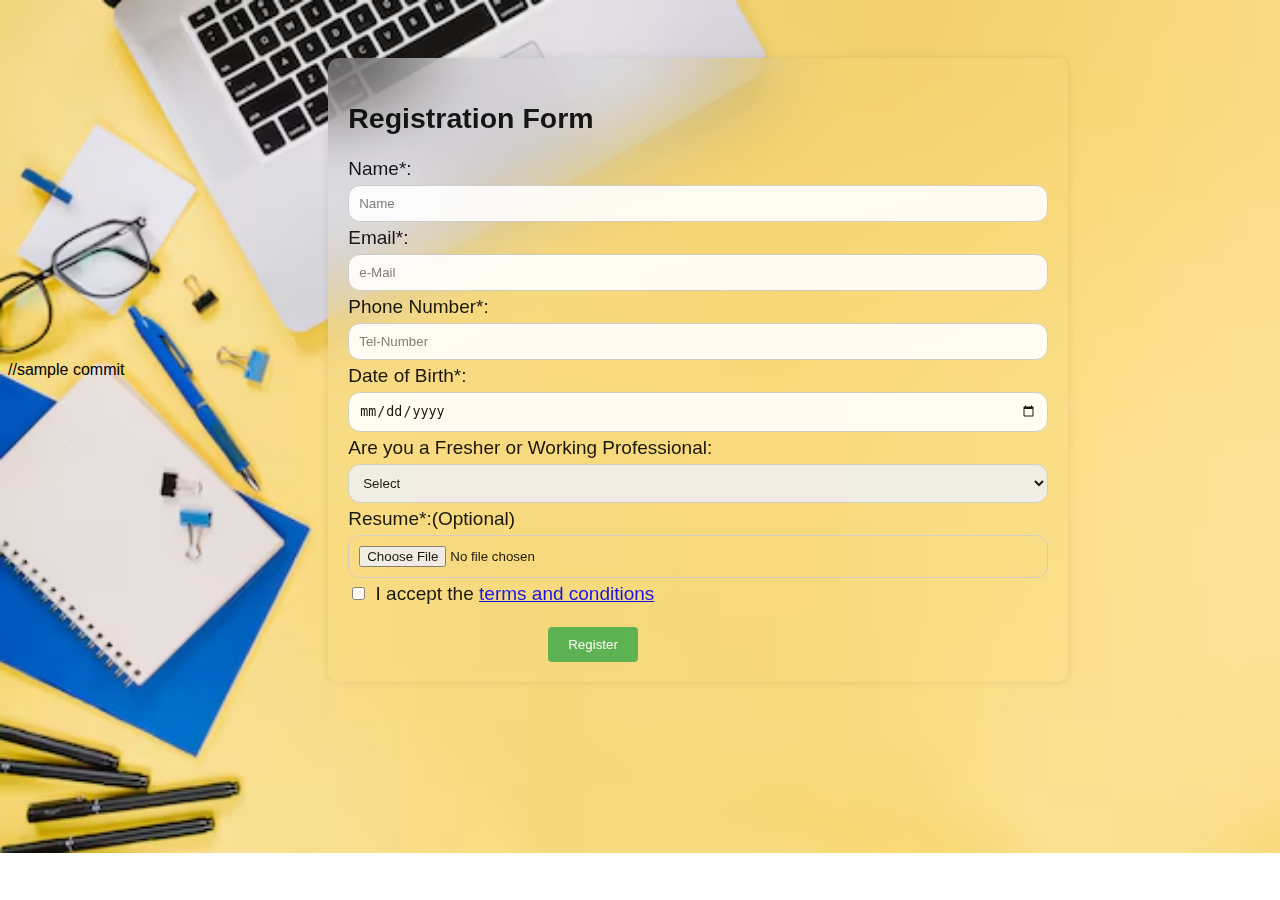
<file: registration .html>
<!DOCTYPE html>
  <html lang="en">
  <head>
//sample commit
  <meta charset="UTF-8">
  <meta name="viewport" content="width=device-width, initial-scale=1.0">
  <title>Registration Form</title>
  <style>
    body {
      font-family: Arial, sans-serif;
      background-color: #f4f4f4;
      background: url("images/registration_back.avif");
      background-repeat: no-repeat;
      background-size: cover;
      display: flex;
      justify-content: center;
      align-items: center;

    }
    .container {
      max-width: 700px;
      margin: 50px auto;
      padding: 20px;
      background-color: transparent;
      opacity:0.9;
      backdrop-filter: blur(40px);
      font-size: 19px;
      border-radius: 10px;
      box-shadow: 0 0 10px rgba(0, 0, 0, 0.1);
    }
    input[type="text"],
    input[type="email"],
    input[type="tel"],
    input[type="date"],
    input[type="file"],
    select {
      width: 100%;
      padding: 10px;
      margin: 5px 0;
      border: 1px solid #ccc;
      border-radius: 12px;
      box-sizing: border-box;
      
    }
    input[type="checkbox"] {
      margin-right: 5px;
    }
    input:hover{
      transform: scale(1.04);
    }
    .button {
      background-color: #4caf50;
      color: white;
      padding: 10px 20px;
      border: none;
      border-radius: 4px;
      cursor: pointer;
      margin:0px 150px 0px 200px;
    }
    .button:hover {
      background-color: #45a049;
      transform: scale(1.1);
    }
  </style>
  </head>
  <body>
  <div class="container">
    <h2>Registration Form</h2>
    <form id="registrationForm">
      <label for="name">Name*:</label>
      <input type="text" id="name" name="name" placeholder="Name" required>
      <label for="email">Email*:</label>
      <input type="email" id="email" name="email" placeholder="e-Mail" required>
      <label for="phone">Phone Number*:</label>
      <input type="tel" id="phone" name="phone" placeholder="Tel-Number" required>
      <label for="dob">Date of Birth*:</label>
      <input type="date" id="dob" name="dob" placeholder="User Must be 16 years old" required>
      <label for="status">Are you a Fresher or Working Professional:</label>
      <select id="status" name="status*" required>
        <option value="">Select</option>
        <option value="fresher">Fresher</option>
        <option value="professional">Working Professional</option>
      </select>
      <label for="resume">Resume*:(Optional)</label>
      <input type="file" id="resume" name="resume" accept=".pdf,.doc,.docx">
      <input type="checkbox" id="terms" name="terms" required>
      <label for="terms">I accept the <a href="#">terms and conditions</a></label><br><br>
      <button type="submit" class="button" onclick="checkAge()">Register</button>
    </form>
  </div>

  <!-- ***********************Form Validation for dob********************* -->
    <script>
      
  function isUserAbove16(birthdate) {
      
      const birthDate = new Date(birthdate);
      const today = new Date();
      
      const userAge = today.getFullYear() - birthDate.getFullYear();
      
      const hasBirthdayOccurredThisYear =
          today.getMonth() > birthDate.getMonth() ||
          (today.getMonth() === birthDate.getMonth() && today.getDate() >= birthDate.getDate());

      return userAge > 16 || (userAge === 16 && hasBirthdayOccurredThisYear);
  }

  function checkAge(event) {
      const birthdateInput = document.getElementById("dob").value;

      if (!isUserAbove16(birthdateInput)) {
        alert('User Must be 16 years older')
        document.getElementById("birthdate").value = "";
        event.preventDefault();
      }else {
        document.getElementById("registrationForm").addEventListener("submit", function(event) {
          event.preventDefault();
          window.location.href = "index.html";
        });
      }
  }


  </script>
  </body>
  </html>
</file>
<file: Homepage.css>
*{
    margin:0px;
    padding:0px;
    box-sizing: border-box;
}

body{
    position: relative;
}

.nav{
    width:100%;
    height:85px;
    background-color: rgb(97, 203, 216);
    display:flex;
    justify-content:space-around;
    align-items: center; 
    margin:0px;   
    overflow: hidden;
    position: sticky;
    top:0;
    z-index: 1000;
}

.logo{
    width:100px;
    margin-left: 40px;
    display: flex;
    justify-content: center;
    align-items: center;
}

#select{
    border:2px solid rgb(97, 203, 216);
    border-radius: 20px;
    background-color: rgb(97, 203, 216);
    font-size: large;
    margin:20px;
    padding:15px;
}

#select:hover{
    cursor: pointer;
    background-color: rgb(4, 97, 109);
}

#nav_search{
    border:2px solid rgb(97, 203, 216);
    border-radius: 20px;
    width:500px;
    padding:10px;
    margin-right:0px;
    padding-left: 20px;
}


.fa-solid,fa-bell{
    border:2px solid white;
    border-radius: 20px;
    padding:8px;
    background-color:rgb(97, 203, 216) ;
    margin:3px;
}

/* **********************hero section****************** */

.hero_section{
    width:100%;
    height:400px;
    background: url("images/hero_section.webp");
    background-size: cover;
    background-repeat: no-repeat; 
    color:white;
    display:flex;
    flex-direction: column;
    justify-content: center;
    align-items:center;
    font-size: larger;
    font-weight: bolder;
    position: fixed;
    z-index:-100;
}

.hero_section h1{
    margin-top:50px;
    color:linear-gradient(rgb(97, 203, 216),yellow);
}


/* *************************Content************************* */


.content{
    width:100%;
    height:500px;
    margin-top:400px;
    background-color: rgb(255, 255, 255);
    z-index:1;
    display:flex;
    justify-content: center;
    align-items: center;
}

#matter #pre1{
    font-size: 44px;
    font-weight: bolder;

}

#pre2{
    font-size:18px;
}

.image{
    margin-left:200px;
    animation: imageupdown 3s infinite ease-in-out;
}

@keyframes imageupdown {

    0% {
        transform: translateY(0);
    }
    50% {
        transform: translateY(-30px); 
    }
    100% {
        transform: translateY(0);
    }
}

#get_started{
    background-color: white;
    color:rgb(97, 203, 216);
    height:40px;
    width:150px;
    cursor: pointer;
    margin-top:20px;
    margin-left:70px;
    font-size: 19px;
    font-weight: bold;
    border-radius: 6px;
}

#get_started:hover{
    color:white;
    background-color: rgb(97, 203, 216) ;
}

/* ********************JOBS********************** */

@keyframes Come_to_frame {
    from {
        left:0;
    }
    to{
        left:200px;
    }
}

#jobs{
    width:100%;
    height:1000px;
    background-color: rgb(236, 231, 225);
    display: flex;
    flex-direction: column;
    justify-content: center;
    align-items: center;
}

#jobs h1{
    color: rgb(25, 236, 109);
}

.jobs2_for_these_divs{
    display: grid;
    margin:15px;
    grid-template-columns: repeat(3, 1fr); 
    grid-template-rows: auto auto; 
    gap: 30px;
}

.div_jobs{
    width:300px;
    height:400px;
    background-color: white;
    margin-top:15px;
    border-radius: 20px;
    animation: come_to_frame 1s ease-in-out forwards;
}

.div_jobs:hover{
    transition-duration: 1s;
    transform: translateY(-30px);
    background-color:rgb(97, 203, 216);
    cursor:pointer;
}

#pre-description{
    font-size: 16px;
    font-weight: bolder;
    color:rgba(0, 0, 0, 0.769)
}

/* ********************Booking Appointment******************** */

.book{
    width:100%;
    height:500px;
    background-color: bisque;
    background: url('images/Demo_appointment.jpg');
    background-repeat: no-repeat;
    background-size:cover;
}


.head{
    text-align: center;
    margin-bottom:30px;
    border:2px solid black;
    width:500px;
    margin-left:500px;
    border-radius: 20px;
    background-color: #dbdada;
}

.form{
    width: 400px;
    margin: auto;
    padding: 22px;
    background-color: #dbdada;
    text-align: center;
}
.form input{
    width: 90%;
    font-size: 20px;
    padding: 11px;
    margin-top: 22px;
    outline: none;
    border-radius: 20px;
}
.form button{
    width: 200px;
    height: 44px;
    background-color: rgb(1, 66, 66);
    color: white;
    font-size: 22px;
    border: none;
    margin-top: 22px;
    border-radius: 20px;
}

#book_btn:hover{
    transform:scale(1.1);
    background-color: rgb(0, 255, 0);
}
/* *********************Alumini************************* */


.he{
    width:100%;
    background-color: #333;
    color:white;
    font-size: 32px;
    font-weight: bolder;
    padding-left:600px;
    padding-top:20px;
}
#Alumini_container {
    width: 100%;
    height: 600px;
    display:flex;
    padding:70px;
    gap:50px;
    overflow-x: hidden;
    background-color: #333;
    background: url('images/Alumini_background.png');
    background-repeat: no-repeat;
    background-size:cover; 
  }

  .Alumini_profile {
    background-color:transparent;
    backdrop-filter: blur(20px);
    border-radius: 8px;
    box-shadow: 0 4px 8px rgba(0, 0, 0, 0.1);
    padding: 20px;
    text-align: center;
    width: 500px;
    height: 400px;
    cursor: pointer;
    animation: goup 30s infinite ease;
    font-size: 16px;
  }

  .Alumini_profile-pic {
    width: 150px;
    height: 150px;
    border-radius: 50%;
    margin-bottom: 10px;
    border: 4px solid #007bff;
  }

  .name {
    margin: 5px 0;
    font-size: 28px;
    color: black;
  }

  .location, .profession {
    margin: 5px 0;
    color:black;
  }

  .email, .gmail {
    margin: 10px 0;
    color: black;
  }

  .profile:hover {
    transform: scale(1.1);
    background-color: azure;
  }

  @keyframes goup {
    from {
      transform: translateX(0);
    }
    to {
      transform: translateX(-1500px);
    }
  }

/* **********************Our Partners*********************** */

  .part{
    width:100%;
    height:560px;
    background-color: white;
    display:flex;
    flex-direction: column;
    justify-content: center;
    align-items: center;
  }

  #p_h1{
    font-size: 40px;
    font-weight: bolder;
    color:rgb(243, 2, 2);
    border:2px solid white;
  }

/* *********************Before Footer************************* */

#before_footer{
    height:200px;
    background:url("images/skyblue.avif");
    display: flex;
    justify-content: center;
    align-items: center;
    flex-direction: column;
}
#before_footer h1{
    color:rgb(255, 255, 255);
    font-size: 32px;
    font-weight: bolder;
    margin-bottom: 20px;
}

#before_footer button{
    width:140px;
    height:40px;
    font-size: medium;
    font-weight: bold;
    color:rgb(97, 203, 216);
    background-color: white;
    border-radius: 6px;
}

#before_footer button:hover{
    color:white;
    background-color: red;
}

/* ******************FOOTER*********************** */
.footer {
    background-color: rgb(120, 111, 111);
    padding: 40px 0;
    text-align: center;
}

.footer-content {
    display: flex;
    flex-wrap: wrap;
    justify-content: center;
}

.footer-section {
    margin: 0 20px;
}

.footer-section h3 {
    margin-bottom: 10px;
    color: white;
}

.footer-section p {
    margin: 0;
    color: white;
}

.fa-brands{
    margin-left:4px;
}
.footer-bottom {
    margin-top: 20px;
    color: white;
}
</file>
